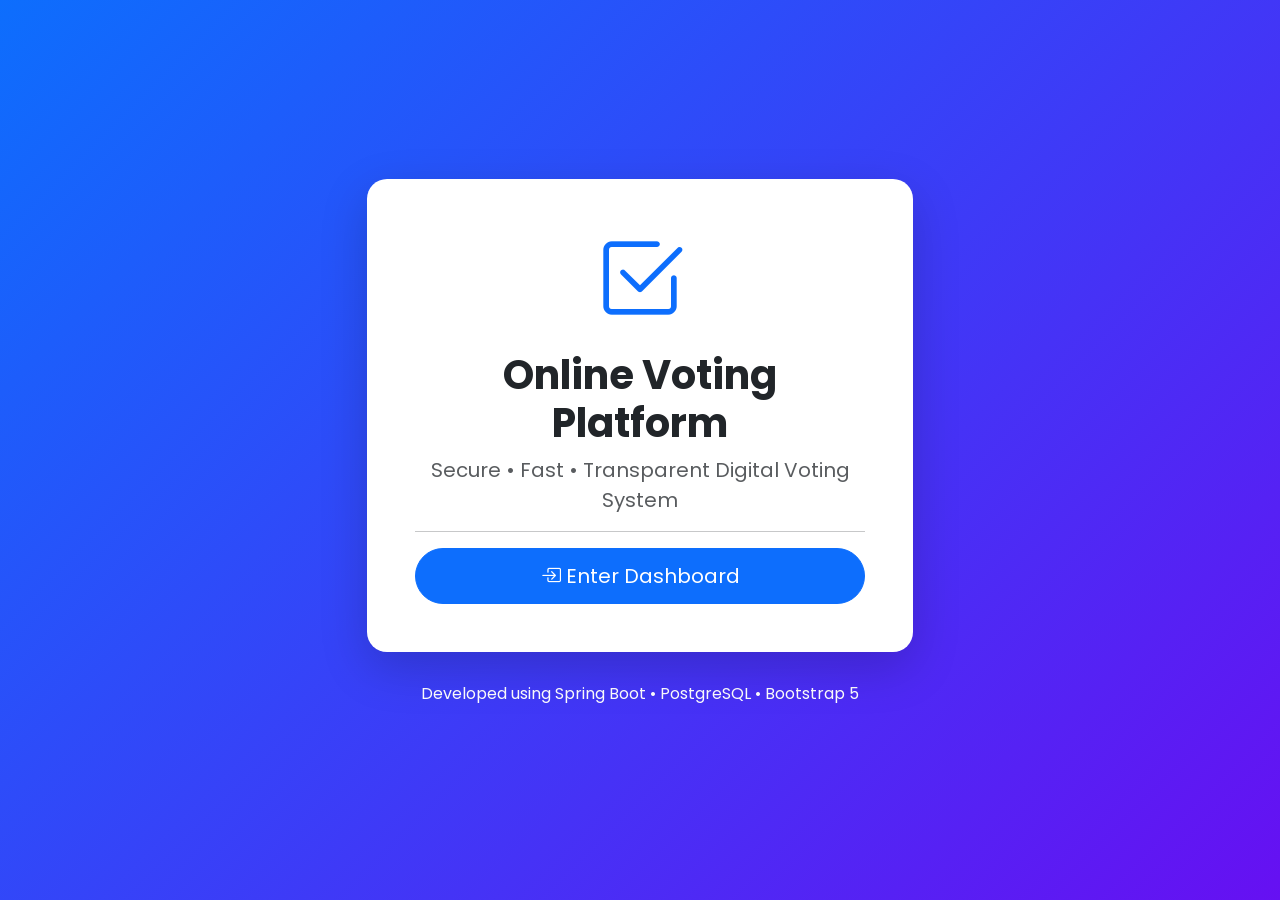
<file: src/main/resources/static/index.html>
<!DOCTYPE html>
<html lang="en">

<head>

<meta charset="UTF-8">
<meta name="viewport" content="width=device-width, initial-scale=1.0">

<title>Online Voting Platform</title>

<link rel="icon" href="data:,">

<link href="https://cdn.jsdelivr.net/npm/bootstrap@5.3.7/dist/css/bootstrap.min.css" rel="stylesheet">

<link href="https://cdn.jsdelivr.net/npm/bootstrap-icons@1.11.3/font/bootstrap-icons.css" rel="stylesheet">

<link href="https://fonts.googleapis.com/css2?family=Poppins:wght@300;400;600;700&display=swap" rel="stylesheet">

<style>

body{
    font-family:'Poppins',sans-serif;
    background:linear-gradient(135deg,#0d6efd,#6610f2);
}

.card{
    border:none;
    border-radius:20px;
}

.btn{
    border-radius:30px;
    padding:12px 35px;
}

.display-1{
    font-size:90px;
}

footer{
    color:white;
    text-align:center;
    margin-top:30px;
}

</style>

</head>

<body>

<div class="container">

<div class="row justify-content-center align-items-center vh-100">

<div class="col-lg-6 col-md-8">

<div class="card shadow-lg p-5">

<div class="text-center">

<i class="bi bi-check2-square display-1 text-primary"></i>

<h1 class="fw-bold mt-3">

Online Voting Platform

</h1>

<p class="text-muted fs-5">

Secure • Fast • Transparent Digital Voting System

</p>

<hr>

<div class="d-grid">

<a href="dashboard.html" class="btn btn-primary btn-lg">

<i class="bi bi-box-arrow-in-right"></i>

Enter Dashboard

</a>

</div>

</div>

</div>

<footer>

<p>

Developed using Spring Boot • PostgreSQL • Bootstrap 5

</p>

</footer>

</div>

</div>

</div>

</body>

</html>
</file>
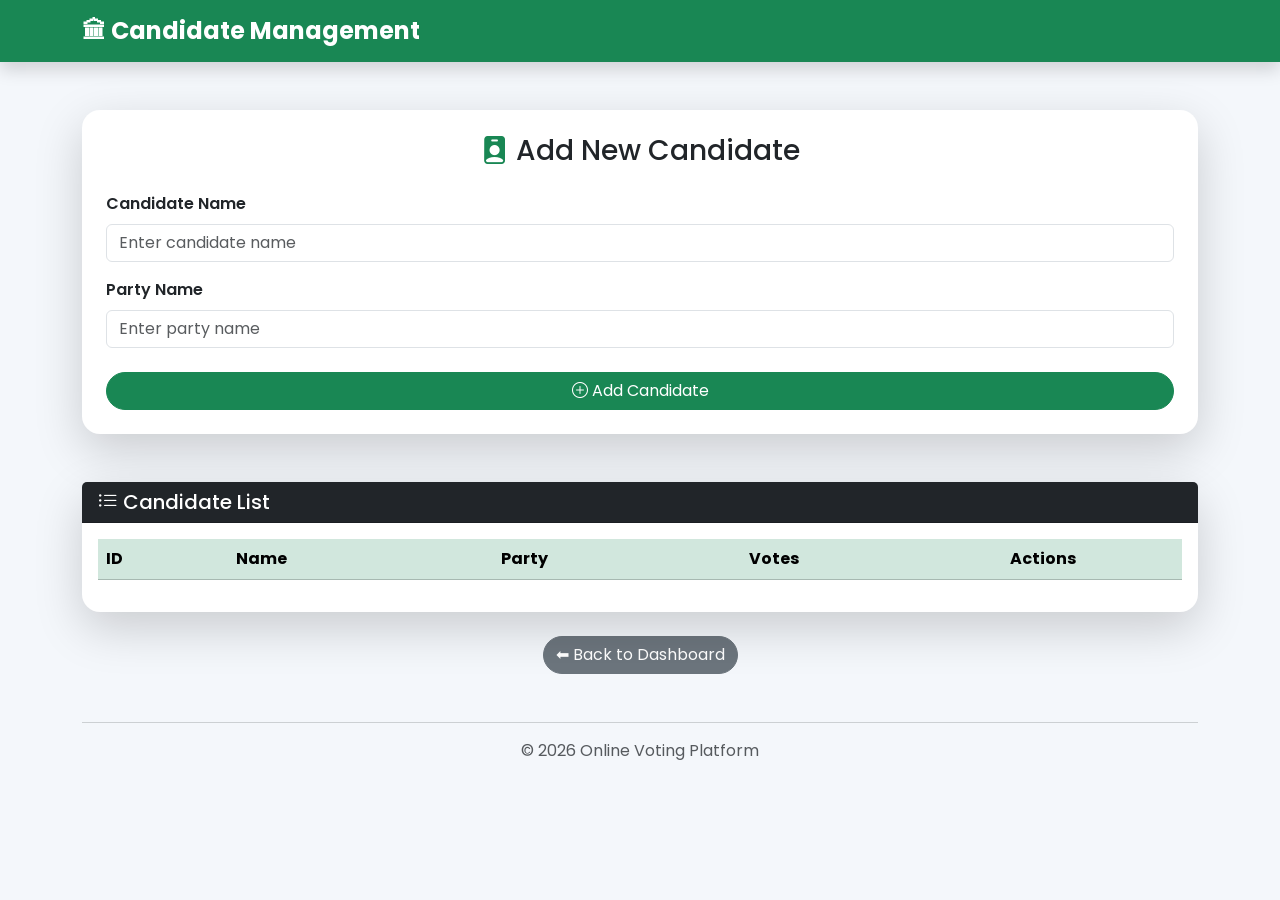
<file: src/main/resources/static/candidate.html>
<!DOCTYPE html>
<html lang="en">

<head>

<meta charset="UTF-8">
<meta name="viewport" content="width=device-width, initial-scale=1">

<title>Candidate Management</title>

<link rel="icon" href="data:,">

<link href="https://cdn.jsdelivr.net/npm/bootstrap@5.3.7/dist/css/bootstrap.min.css" rel="stylesheet">
<link href="https://cdn.jsdelivr.net/npm/bootstrap-icons@1.11.3/font/bootstrap-icons.css" rel="stylesheet">
<link href="https://fonts.googleapis.com/css2?family=Poppins:wght@300;400;600;700&display=swap" rel="stylesheet">

<style>

body{
    background:#f4f7fb;
    font-family:'Poppins',sans-serif;
}

.card{
    border:none;
    border-radius:18px;
}

.btn{
    border-radius:25px;
}

table{
    background:white;
}

</style>

</head>

<body>

<nav class="navbar navbar-dark bg-success shadow">

<div class="container">

<span class="navbar-brand fw-bold fs-4">

🏛 Candidate Management

</span>

</div>

</nav>

<div class="container mt-5">

<div class="card shadow-lg p-4">

<h3 class="text-center mb-4">

<i class="bi bi-person-badge-fill text-success"></i>

Add New Candidate

</h3>

<div class="mb-3">

<label class="form-label fw-semibold">

Candidate Name

</label>

<input
type="text"
id="candidateName"
class="form-control"
placeholder="Enter candidate name">

</div>

<div class="mb-4">

<label class="form-label fw-semibold">

Party Name

</label>

<input
type="text"
id="party"
class="form-control"
placeholder="Enter party name">

</div>

<button
class="btn btn-success w-100"
onclick="addCandidate()">

<i class="bi bi-plus-circle"></i>

Add Candidate

</button>

</div>

<div class="card shadow-lg mt-5">

<div class="card-header bg-dark text-white">

<h5 class="mb-0">

<i class="bi bi-list-ul"></i>

Candidate List

</h5>

</div>

<div class="card-body">

<table class="table table-striped table-hover align-middle">

<thead class="table-success">

<tr>

<th>ID</th>

<th>Name</th>

<th>Party</th>

<th>Votes</th>

<th width="180">Actions</th>

</tr>

</thead>

<tbody id="candidateTable">

</tbody>

</table>

</div>

</div>

<div class="text-center mt-4">

<a href="dashboard.html" class="btn btn-secondary">

⬅ Back to Dashboard

</a>

</div>

<footer class="text-center text-muted mt-5">

<hr>

© 2026 Online Voting Platform

</footer>

</div>

<script src="js/candidate.js"></script>

</body>

</html>
</file>
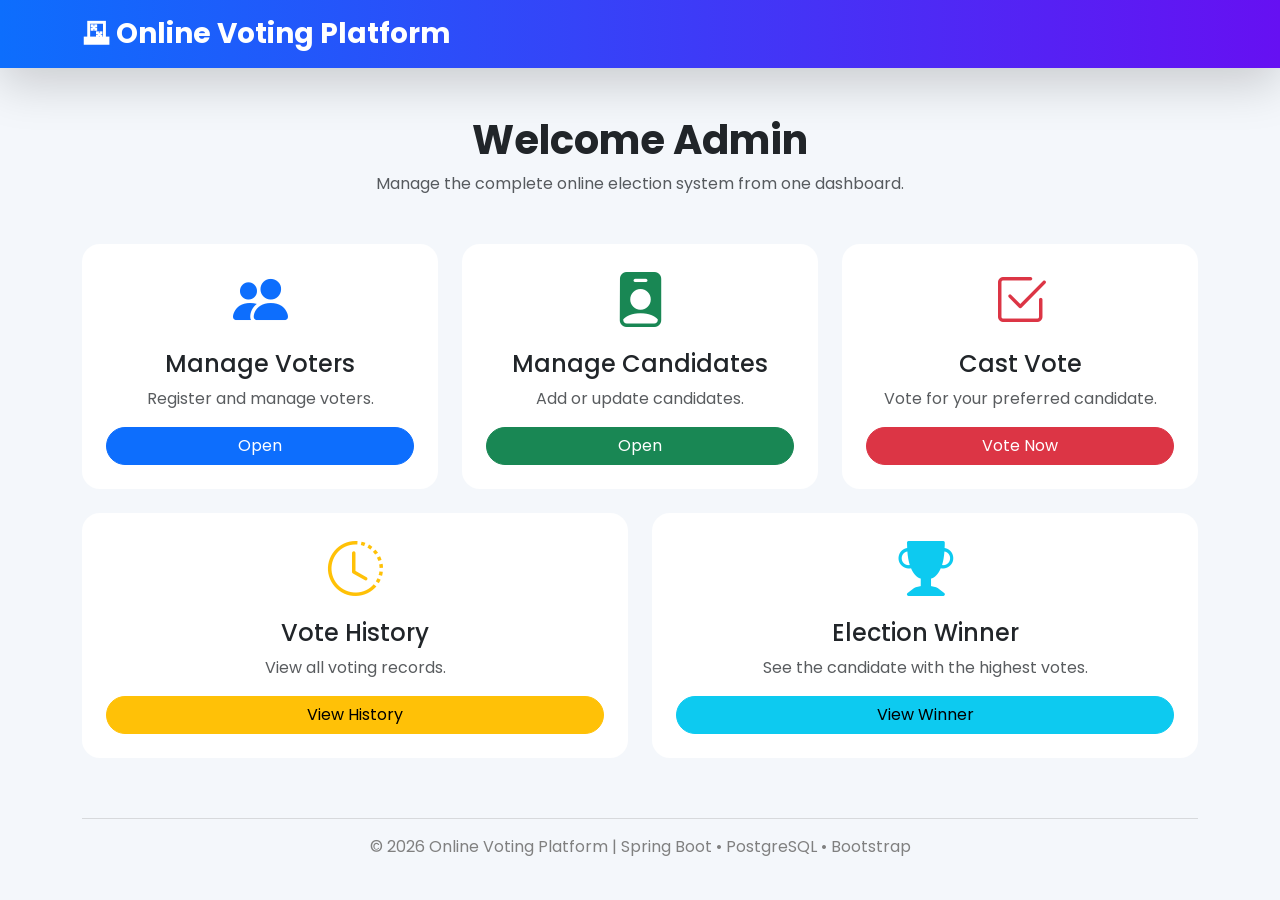
<file: src/main/resources/static/dashboard.html>
<!DOCTYPE html>
<html lang="en">

<head>

<meta charset="UTF-8">
<meta name="viewport" content="width=device-width, initial-scale=1">

<title>Dashboard</title>

<link rel="icon" href="data:,">

<link href="https://cdn.jsdelivr.net/npm/bootstrap@5.3.7/dist/css/bootstrap.min.css" rel="stylesheet">

<link href="https://cdn.jsdelivr.net/npm/bootstrap-icons@1.11.3/font/bootstrap-icons.css" rel="stylesheet">

<link href="https://fonts.googleapis.com/css2?family=Poppins:wght@300;400;600;700&display=swap" rel="stylesheet">

<style>

body{
    background:#f4f7fb;
    font-family:'Poppins',sans-serif;
}

.navbar{
    background:linear-gradient(90deg,#0d6efd,#6610f2);
}

.card{
    border:none;
    border-radius:18px;
    transition:.3s;
}

.card:hover{
    transform:translateY(-8px);
    box-shadow:0 15px 30px rgba(0,0,0,.15);
}

.display-4{
    font-size:55px;
}

.btn{
    border-radius:30px;
}

footer{
    color:gray;
    margin-top:60px;
    text-align:center;
}

</style>

</head>

<body>

<nav class="navbar navbar-dark shadow-lg">

<div class="container">

<span class="navbar-brand fs-3 fw-bold">

🗳 Online Voting Platform

</span>

</div>

</nav>

<div class="container mt-5">

<h1 class="text-center fw-bold">

Welcome Admin

</h1>

<p class="text-center text-muted mb-5">

Manage the complete online election system from one dashboard.

</p>

<div class="row g-4">

<div class="col-lg-4">

<div class="card text-center p-4 h-100">

<i class="bi bi-people-fill display-4 text-primary"></i>

<h4 class="mt-3">Manage Voters</h4>

<p class="text-muted">
Register and manage voters.
</p>

<a href="voter.html" class="btn btn-primary">
Open
</a>

</div>

</div>

<div class="col-lg-4">

<div class="card text-center p-4 h-100">

<i class="bi bi-person-badge-fill display-4 text-success"></i>

<h4 class="mt-3">Manage Candidates</h4>

<p class="text-muted">
Add or update candidates.
</p>

<a href="candidate.html" class="btn btn-success">
Open
</a>

</div>

</div>

<div class="col-lg-4">

<div class="card text-center p-4 h-100">

<i class="bi bi-check2-square display-4 text-danger"></i>

<h4 class="mt-3">Cast Vote</h4>

<p class="text-muted">
Vote for your preferred candidate.
</p>

<a href="vote.html" class="btn btn-danger">
Vote Now
</a>

</div>

</div>

<div class="col-lg-6">

<div class="card text-center p-4 h-100">

<i class="bi bi-clock-history display-4 text-warning"></i>

<h4 class="mt-3">Vote History</h4>

<p class="text-muted">
View all voting records.
</p>

<a href="history.html" class="btn btn-warning">
View History
</a>

</div>

</div>

<div class="col-lg-6">

<div class="card text-center p-4 h-100">

<i class="bi bi-trophy-fill display-4 text-info"></i>

<h4 class="mt-3">Election Winner</h4>

<p class="text-muted">
See the candidate with the highest votes.
</p>

<a href="winner.html" class="btn btn-info">
View Winner
</a>

</div>

</div>

</div>

<footer>

<hr>

© 2026 Online Voting Platform | Spring Boot • PostgreSQL • Bootstrap

</footer>

</div>

</body>

</html>
</file>
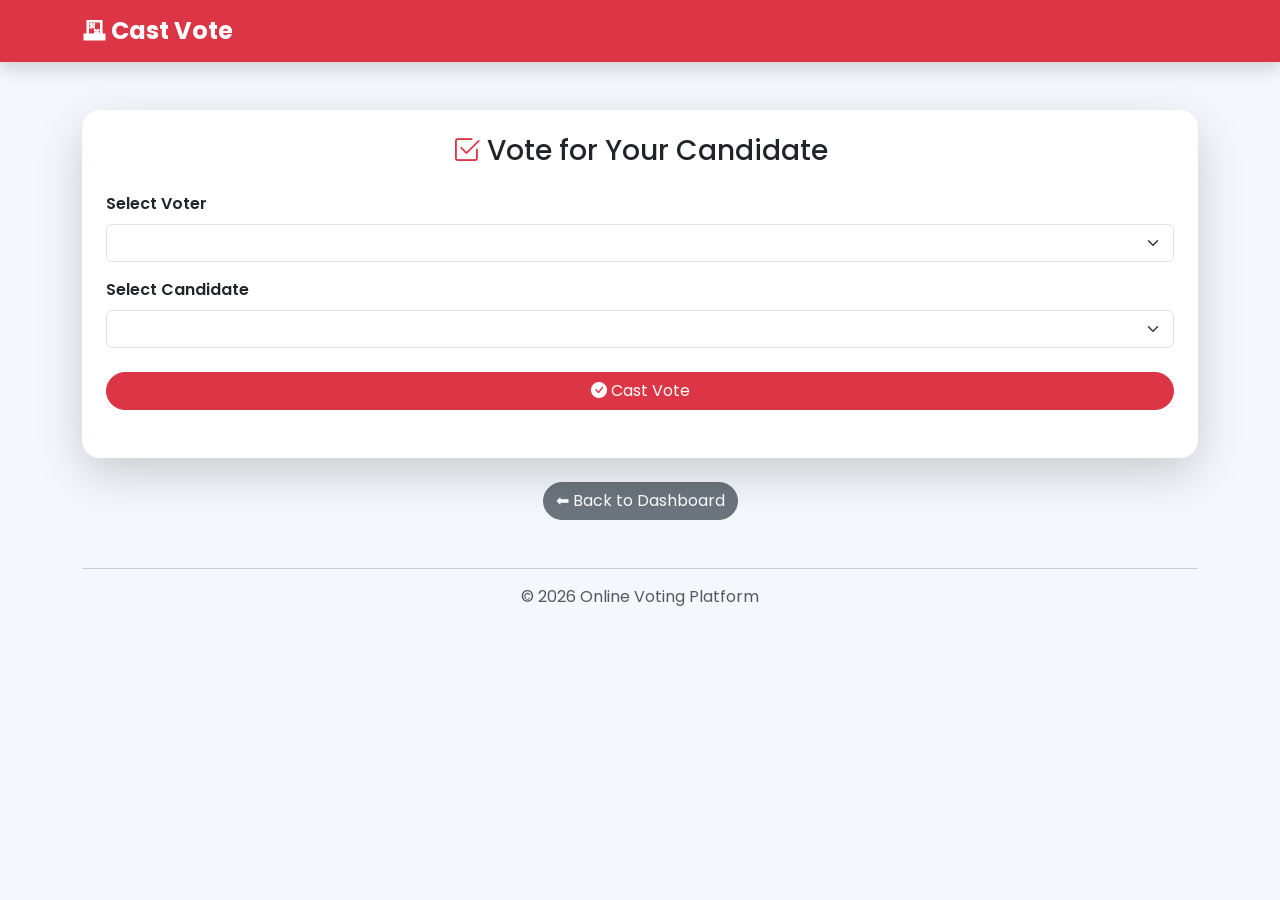
<file: src/main/resources/static/vote.html>
<!DOCTYPE html>
<html lang="en">

<head>

<meta charset="UTF-8">
<meta name="viewport" content="width=device-width, initial-scale=1">

<title>Cast Vote</title>

<link rel="icon" href="data:,">

<link href="https://cdn.jsdelivr.net/npm/bootstrap@5.3.7/dist/css/bootstrap.min.css" rel="stylesheet">
<link href="https://cdn.jsdelivr.net/npm/bootstrap-icons@1.11.3/font/bootstrap-icons.css" rel="stylesheet">
<link href="https://fonts.googleapis.com/css2?family=Poppins:wght@300;400;600;700&display=swap" rel="stylesheet">

<style>

body{
    background:#f4f7fb;
    font-family:'Poppins',sans-serif;
}

.card{
    border:none;
    border-radius:18px;
}

.btn{
    border-radius:25px;
}

</style>

</head>

<body>

<nav class="navbar navbar-dark bg-danger shadow">

<div class="container">

<span class="navbar-brand fw-bold fs-4">

🗳 Cast Vote

</span>

</div>

</nav>

<div class="container mt-5">

<div class="card shadow-lg p-4">

<h3 class="text-center mb-4">

<i class="bi bi-check2-square text-danger"></i>

Vote for Your Candidate

</h3>

<div class="mb-3">

<label class="form-label fw-semibold">

Select Voter

</label>

<select
id="voter"
class="form-select">

</select>

</div>

<div class="mb-4">

<label class="form-label fw-semibold">

Select Candidate

</label>

<select
id="candidate"
class="form-select">

</select>

</div>

<button
class="btn btn-danger w-100"
onclick="castVote()">

<i class="bi bi-check-circle-fill"></i>

Cast Vote

</button>

<div
id="result"
class="mt-4 text-center fw-bold">

</div>

</div>

<div class="text-center mt-4">

<a href="dashboard.html" class="btn btn-secondary">

⬅ Back to Dashboard

</a>

</div>

<footer class="text-center text-muted mt-5">

<hr>

© 2026 Online Voting Platform

</footer>

</div>

<script src="js/vote.js"></script>

</body>

</html>
</file>
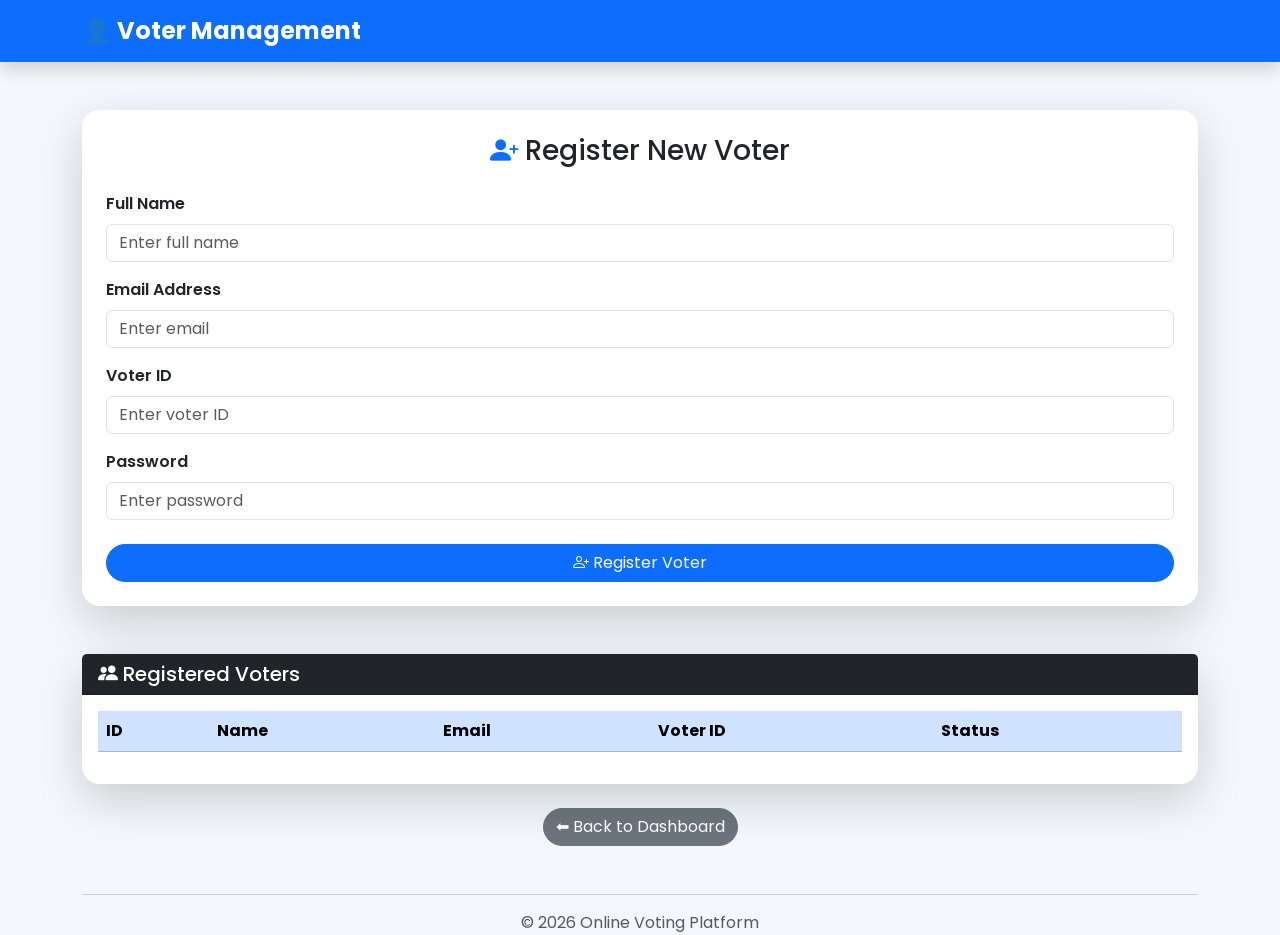
<file: src/main/resources/static/voter.html>
<!DOCTYPE html>
<html lang="en">

<head>

<meta charset="UTF-8">
<meta name="viewport" content="width=device-width, initial-scale=1">

<title>Voter Management</title>

<link rel="icon" href="data:,">

<link href="https://cdn.jsdelivr.net/npm/bootstrap@5.3.7/dist/css/bootstrap.min.css" rel="stylesheet">
<link href="https://cdn.jsdelivr.net/npm/bootstrap-icons@1.11.3/font/bootstrap-icons.css" rel="stylesheet">
<link href="https://fonts.googleapis.com/css2?family=Poppins:wght@300;400;600;700&display=swap" rel="stylesheet">

<style>

body{
    background:#f4f7fb;
    font-family:'Poppins',sans-serif;
}

.card{
    border:none;
    border-radius:18px;
}

.btn{
    border-radius:25px;
}

table{
    background:white;
}

</style>

</head>

<body>

<nav class="navbar navbar-dark bg-primary shadow">

<div class="container">

<span class="navbar-brand fw-bold fs-4">

👤 Voter Management

</span>

</div>

</nav>

<div class="container mt-5">

<div class="card shadow-lg p-4">

<h3 class="text-center mb-4">

<i class="bi bi-person-plus-fill text-primary"></i>

Register New Voter

</h3>

<div class="mb-3">

<label class="form-label fw-semibold">

Full Name

</label>

<input
id="name"
class="form-control"
placeholder="Enter full name">

</div>

<div class="mb-3">

<label class="form-label fw-semibold">

Email Address

</label>

<input
id="email"
class="form-control"
placeholder="Enter email">

</div>

<div class="mb-3">

<label class="form-label fw-semibold">

Voter ID

</label>

<input
id="voterId"
class="form-control"
placeholder="Enter voter ID">

</div>

<div class="mb-4">

<label class="form-label fw-semibold">

Password

</label>

<input
type="password"
id="password"
class="form-control"
placeholder="Enter password">

</div>

<button
class="btn btn-primary w-100"
onclick="registerVoter()">

<i class="bi bi-person-plus"></i>

Register Voter

</button>

</div>

<div class="card shadow-lg mt-5">

<div class="card-header bg-dark text-white">

<h5 class="mb-0">

<i class="bi bi-people-fill"></i>

Registered Voters

</h5>

</div>

<div class="card-body">

<table class="table table-striped table-hover align-middle">

<thead class="table-primary">

<tr>

<th>ID</th>
<th>Name</th>
<th>Email</th>
<th>Voter ID</th>
<th>Status</th>

</tr>

</thead>

<tbody id="voterTable">

</tbody>

</table>

</div>

</div>

<div class="text-center mt-4">

<a href="dashboard.html" class="btn btn-secondary">

⬅ Back to Dashboard

</a>

</div>

<footer class="text-center text-muted mt-5">

<hr>

© 2026 Online Voting Platform

</footer>

</div>

<script src="js/voter.js"></script>

</body>

</html>
</file>
